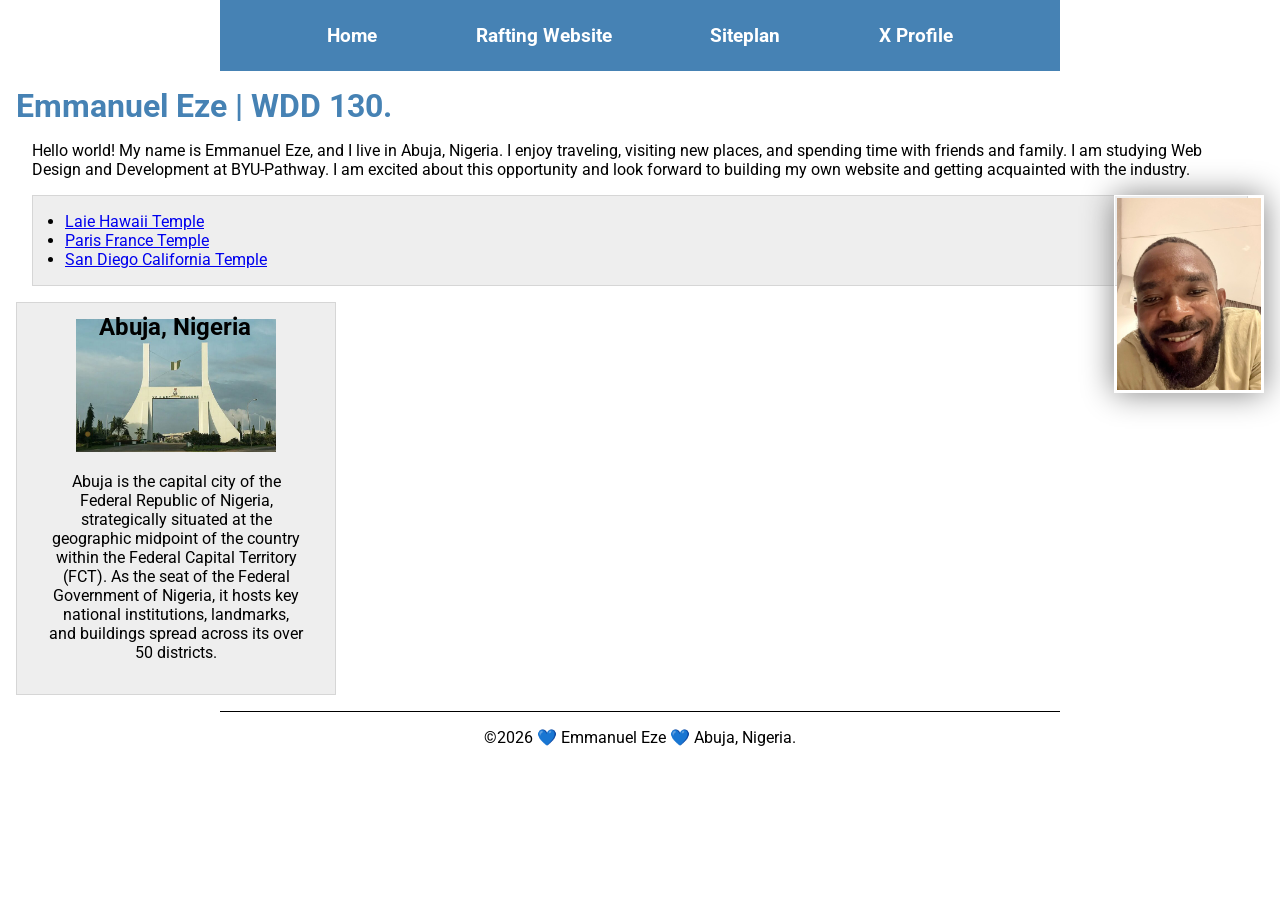
<file: index.html>
<!-- 18th March, 2026-->

<!DOCTYPE html>
<html lang="en-US">

<head>
    <meta charset="UTF-8">
    <meta name="viewport" content="width=device-width, initial-scale=1.0">
    <title>WDD 130 | Emmanuel Eze</title>
    <meta name="description"
      content="Emmanuel Eze's BYU-Idaho WDD130 course homepage showing my city">
    <meta name="author" content="Emmanuel Eze">
    <link rel="stylesheet" href="styles/styles.css">
    <link rel="preconnect" href="https://fonts.googleapis.com">
    <link rel="preconnect" href="https://fonts.gstatic.com" crossorigin>
    <link href="https://fonts.googleapis.com/css2?family=Roboto&display=swap" rel="stylesheet">
</head>

<body>
    <header>
        <nav>
            <a href="#">Home</a>
            <a href="wwr/">Rafting Website</a>
            <a href="wwr/">Siteplan</a>
            <a href="https://x.com/emmaezeokoro?lang=ar">X Profile</a>
        </nav>
    </header>
    <main>
        <h1>Emmanuel Eze | WDD 130.</h1>
        <p>Hello world! My name is Emmanuel Eze, and I live in Abuja, Nigeria. I enjoy traveling,
            visiting new
            places, and spending time with friends and family. I am studying Web Design and
            Development at
            BYU-Pathway. I am excited about this opportunity and look forward to building my own
            website and
            getting acquainted with the industry.</p>

        <img src="images/profile.jpeg" alt="Emmanuel Eze" width="200">

        <ul class="box indent">
            <li><a href="https://www.churchofjesuschrist.org/temples/details/laie-hawaii-temple?lang=eng"
                  target="_blank">Laie Hawaii Temple</a>
            </li>
            <li><a href="https://www.churchofjesuschrist.org/temples/details/paris-france-temple?lang=eng"
                  target="_blank">Paris France Temple</a></li>
            <li><a href="https://www.churchofjesuschrist.org/temples/details/san-diego-california-temple?lang=eng"
                  target="_blank">San Diego California Temple</a></li>
        </ul>
    </main>
    <aside class="box">
        <h2>Abuja, Nigeria</h2>
        <img src="images/abuja.jpg" alt="FCT, Abuja">
        <p> Abuja is the capital city of the Federal Republic of Nigeria, strategically situated at
            the
            geographic midpoint of the country within the Federal Capital Territory (FCT). As the
            seat of the
            Federal Government of Nigeria, it hosts key national institutions, landmarks, and
            buildings spread
            across its over 50 districts.</p>
    </aside>
    <footer>
        <p>&copy;2026 💙 Emmanuel Eze 💙 Abuja, Nigeria.</p>
    </footer>
</body>

</html>
</file>
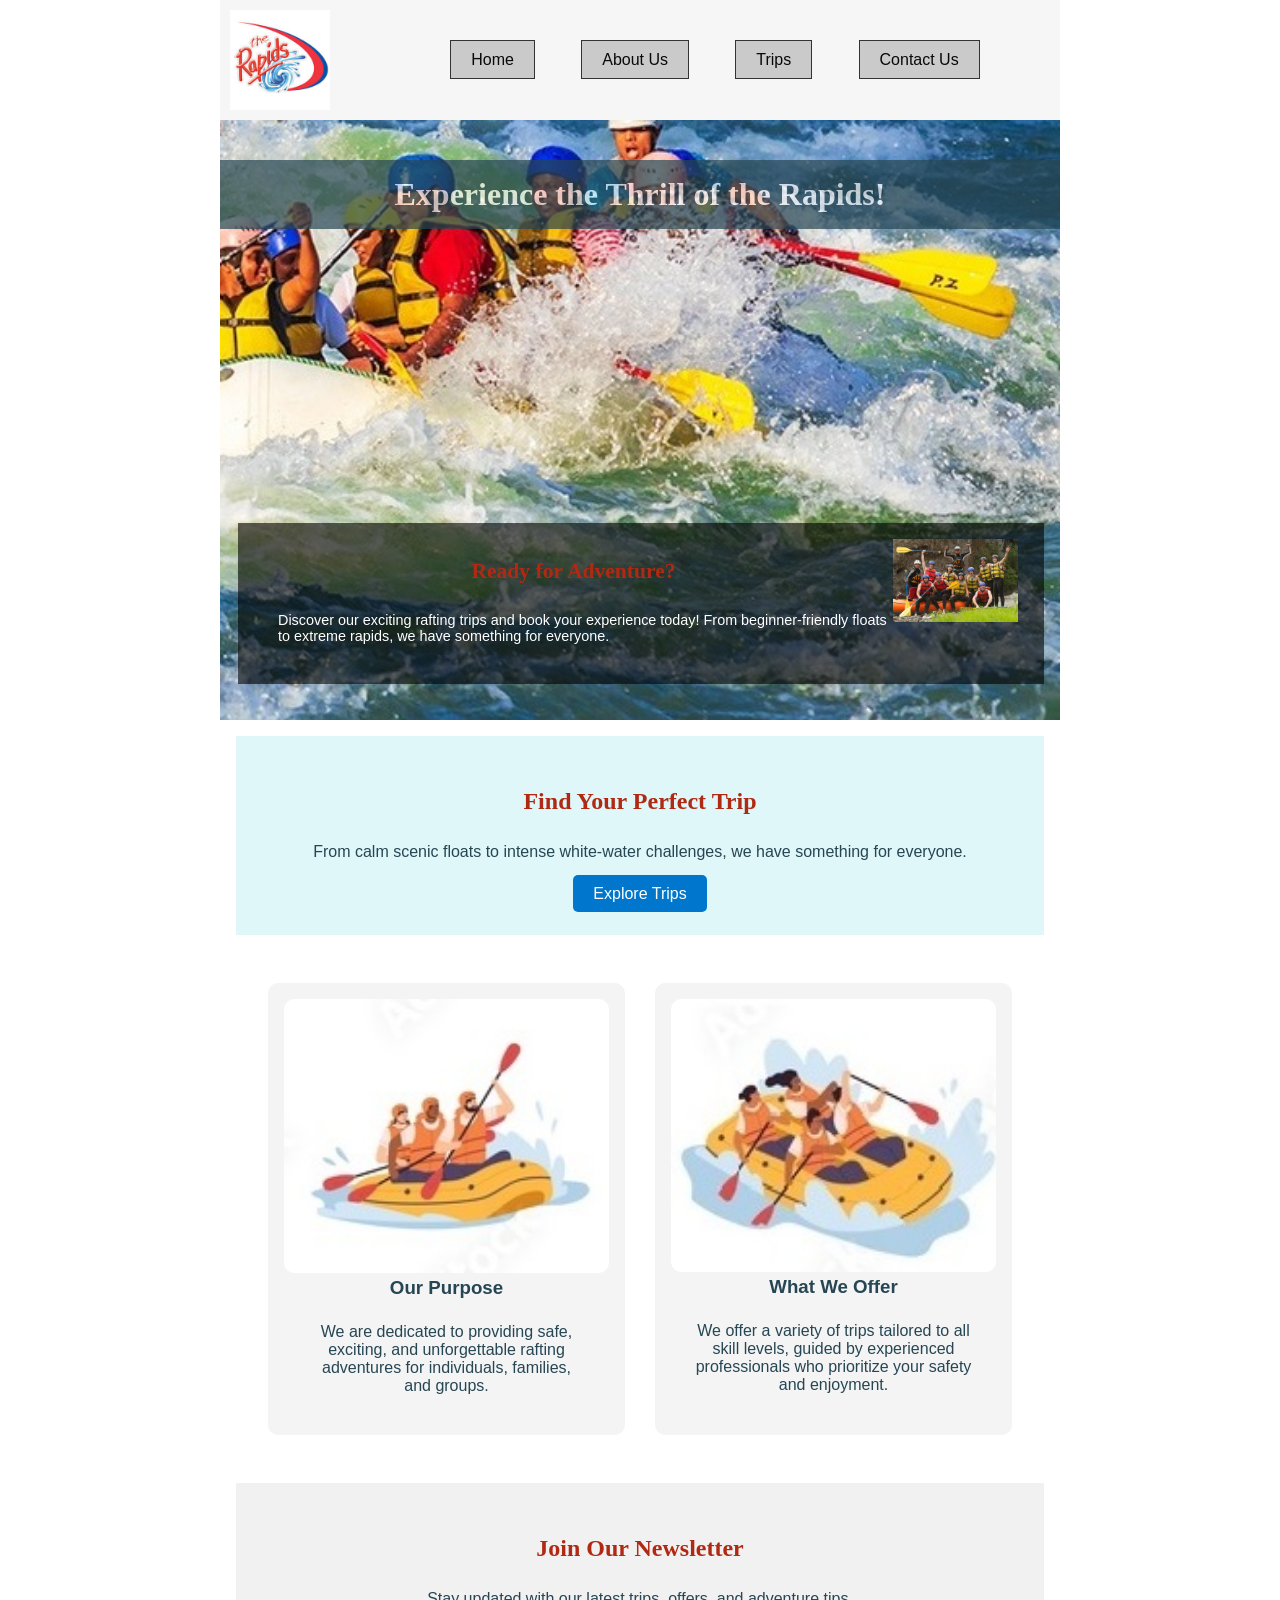
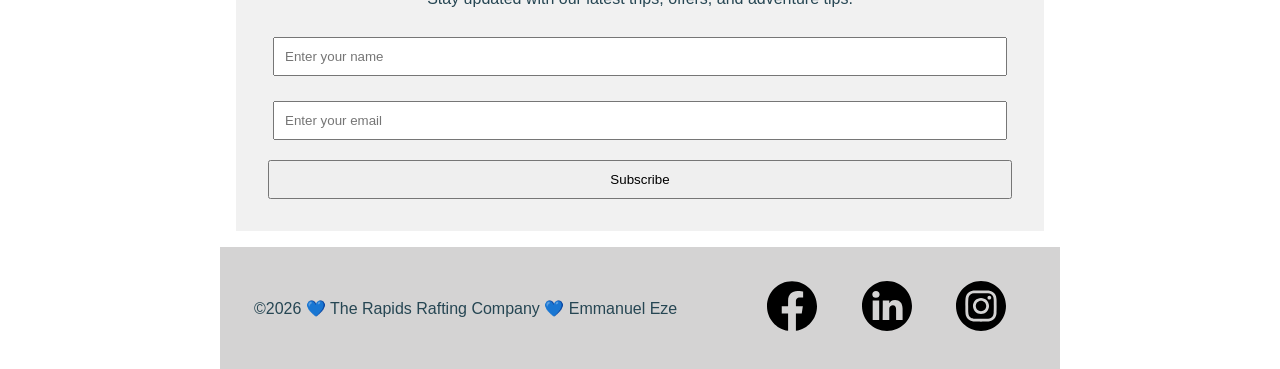
<file: wwr/index.html>
<!DOCTYPE html>
<html lang="en-US">

<head>
  <meta charset="UTF-8">
  <meta name="viewport" content="width=device-width, initial-scale=1.0">
  <title>Home | The Rapids Rafting Company</title>
  <meta name="description"
    content="Experience thrilling white water rafting adventures. Explore our exciting trips, learn about our services, and sign up for our newsletter to stay updated.">
  <meta name="author" content="Emmanuel Eze">
  <link rel="stylesheet" href="styles/rafting.css">
</head>

<body>
  <header>
    <img src="images/logo.jpg" alt="the rapids logo" width="100">
    <nav>
      <ul>
        <li><a href="index.html">Home</a></li>
        <li><a href="about.html"> About Us</a></li>
        <li><a href="trips.html">Trips</a></li>
        <li><a href="contact.html">Contact Us</a></li>
      </ul>
    </nav>
  </header>
  <main>
    <div class="hero">
      <img src="images/hero.jpg" alt="hero rafting">
      <h1>Experience the Thrill of the Rapids!</h1>
      <article>
        <img src="images/happy_client.jpg" alt="happy client">
        <h2>Ready for Adventure?</h2>
        <p>Discover our exciting rafting trips and book your experience today! From
          beginner-friendly floats to extreme rapids, we have something for everyone.</p>
      </article>
    </div>
    <section class="cta">
      <div class="cta-content">
        <h2>Find Your Perfect Trip</h2>
        <p>From calm scenic floats to intense white-water challenges, we have something for
          everyone.
        </p>
        <a href="trips.html" class="btn">Explore Trips</a>
      </div>
    </section>

    <section class="info-grid">

      <div class="grid-item">
        <img src="images/adventure2.jpg" alt="Rafting Experience">
        <h3>Our Purpose</h3>
        <p>We are dedicated to providing safe, exciting, and unforgettable rafting adventures for
          individuals, families, and groups.</p>
      </div>

      <div class="grid-item">
        <img src="images/adventure3.jpg" alt="River Adventure">
        <h3>What We Offer</h3>
        <p>We offer a variety of trips tailored to all skill levels, guided by experienced
          professionals
          who prioritize your safety and enjoyment.</p>
      </div>
    </section>
    <section class="newsletter">
      <h2>Join Our Newsletter</h2>
      <p>Stay updated with our latest trips, offers, and adventure tips.</p>
      <form>
        <input type="text" name="name" placeholder="Enter your name" required>
        <input type="email" name="email" placeholder="Enter your email" required>
        <button type="submit">Subscribe</button>
      </form>
    </section>
  </main>
  <footer>
    <p>&copy;2026 💙 The Rapids Rafting Company 💙 Emmanuel Eze</p>
    <nav class="socialmedia">
      <a href="https://www.facebook.com/">
        <img src="images/facebook.svg" alt="Facebook Icon" width="50">
      </a>
      <a href="https://www.linkedin.com/">
        <img src="images/linkedin.svg" alt="LinkedIn Icon" width="50">
      </a>
      <a href="https://www.instagram.com/">
        <img src="images/instagram.svg" alt="Instagram Icon" width="50">
      </a>
    </nav>
  </footer>
</body>

</html>
</file>
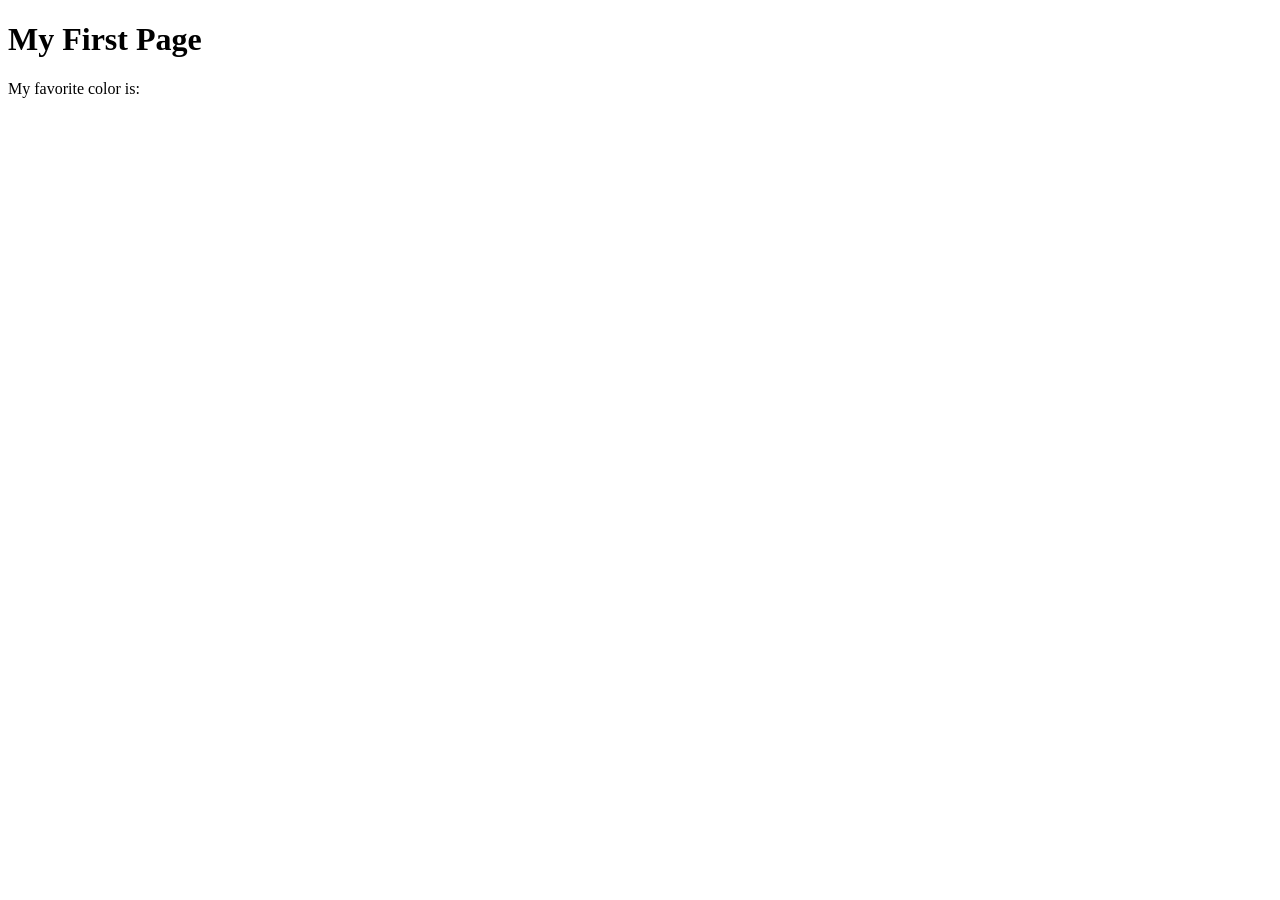
<file: week01/first-page.html>
<!DOCTYPE html>
<html lang="en">
<head>
    <meta charset="UTF-8">
    <meta name="viewport" content="width=device-width, initial-scale=1.0">
    <title>My First Page</title>
</head>
<body>
    <h1>My First Page</h1>
    <p>My favorite color is: </p>
</body>
</html>
</file>
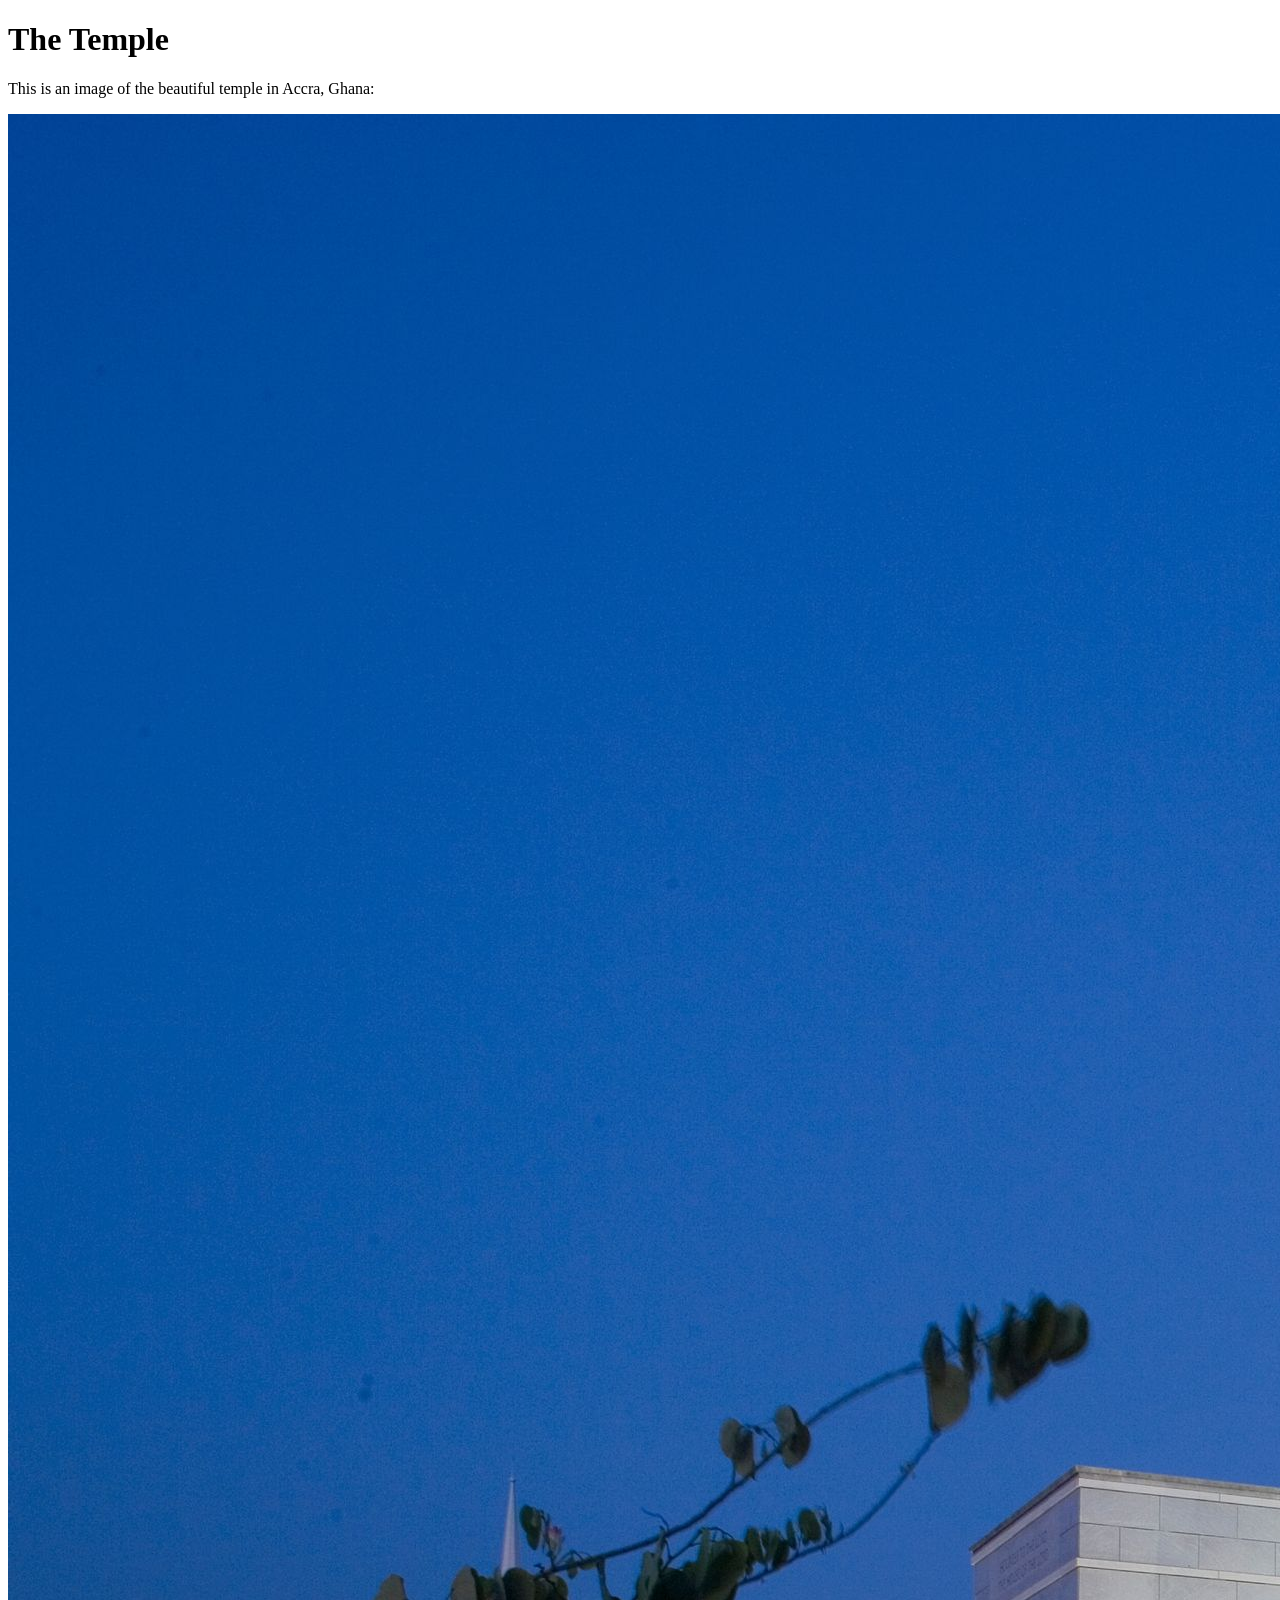
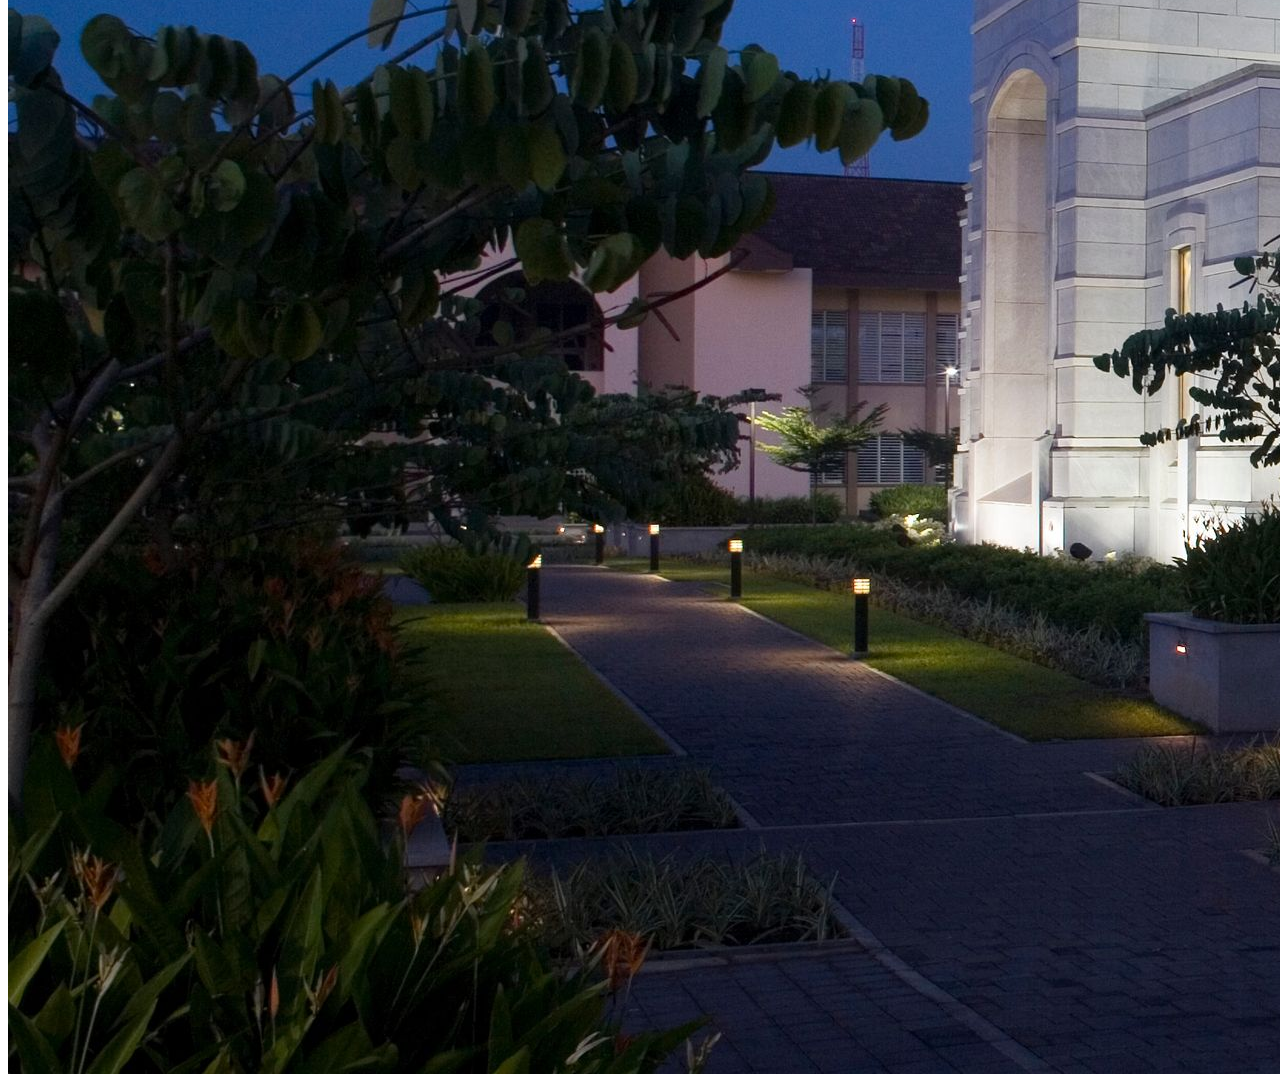
<file: week01/images.html>
<!DOCTYPE html>
<html lang="en">
<head>
    <meta charset="UTF-8">
    <meta name="viewport" content="width=device-width, initial-scale=1.0">
    <title>Temple Image</title>
</head>
<body>
    <h1>The Temple</h1>
    <p>This is an image of the beautiful temple in Accra, Ghana:</p>
    <img src="images/temple-large.jpeg" alt="The Accra Ghana Temple">
    
</body>
</html>
</file>
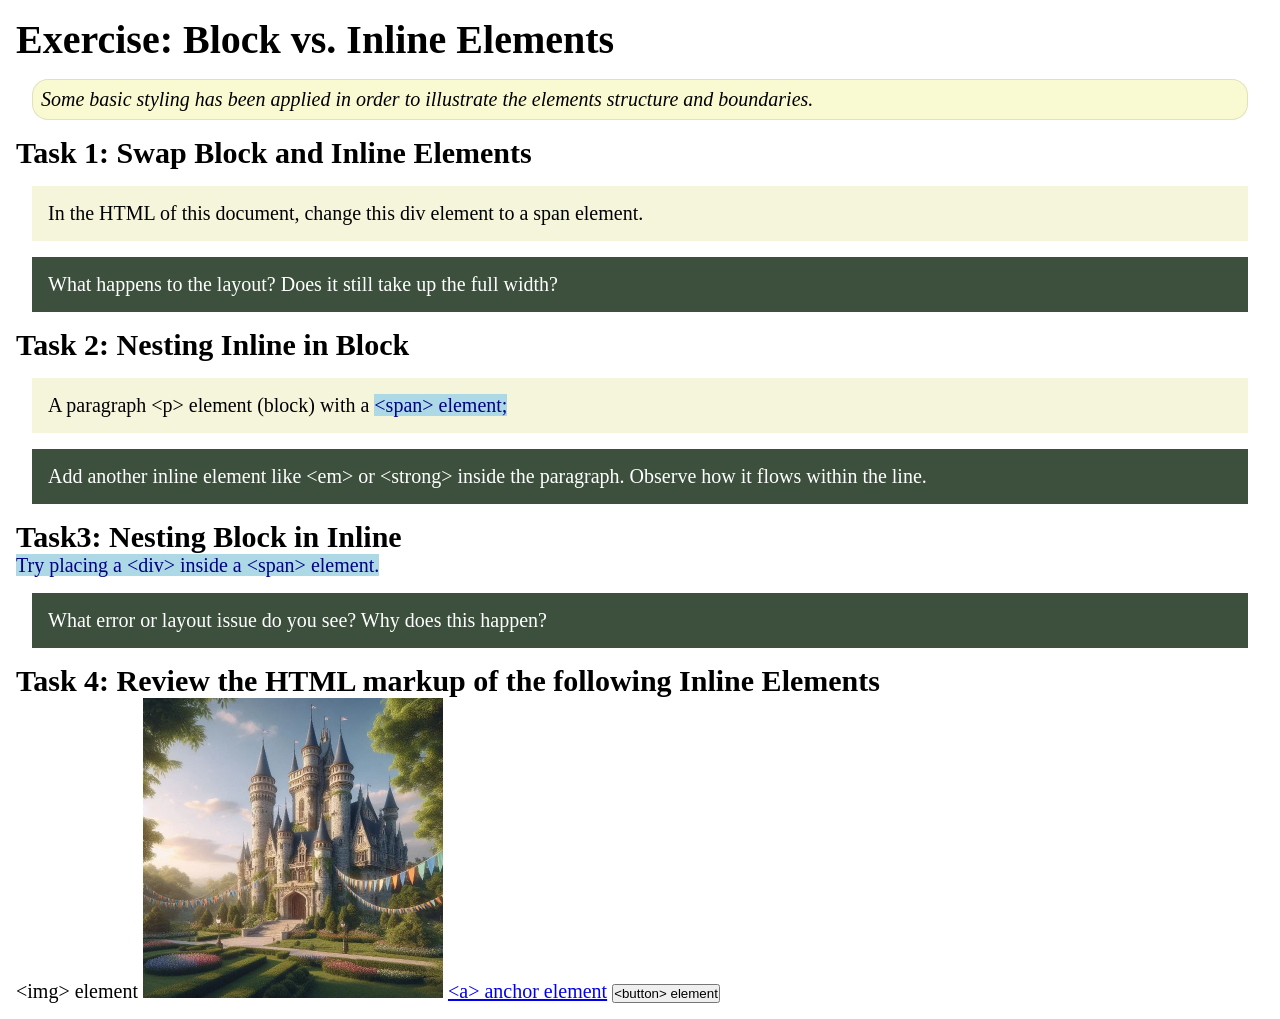
<file: week02/block-vs-inline.html>
<!DOCTYPE html>
<html lang="en">

<head>
    <meta charset="UTF-8">
    <meta name="viewport" content="width=device-width, initial-scale=1.0">
    <title>Exercise: Block vs. Inline Elements</title>
    <link rel="stylesheet" href="styles/block-vs-inline.css">
</head>

<body>
    <main>
        <h1>Exercise: Block vs. Inline Elements</h1>
        <p class="note">Some basic styling has been applied in order to illustrate the elements structure and
            boundaries.</p>

        <h2>Task 1: Swap Block and Inline Elements</h2>
        <div>In the HTML of this document, change this div element to a span element.</div>

        <p class="question">What happens to the layout? Does it still take up the full width?</p>

        <h2>Task 2: Nesting Inline in Block</h2>
        <p>A paragraph &lt;p&gt; element (block) with a <span>&lt;span&gt; element;</span></p>
        <p class="question">Add another inline element like &lt;em&gt; or &lt;strong&gt; inside the paragraph. Observe
            how it flows within the line.</p>

        <h2>Task3: Nesting Block in Inline</h2>
        <span>Try placing a &lt;div&gt; inside a &lt;span&gt; element.</span>
            <p class="question">What error or layout issue do you see? Why does this happen?</p>


            <h2>Task 4: Review the HTML markup of the following Inline Elements</h2>
        &lt;img&gt; element
        <img src="images/castle.webp" alt="placeholder image (images are inline)" width="300" height="300">
        <a href="https://churchofjesuschrist.org">&lt;a&gt; anchor element</a>
        <button type="button">&lt;button&gt; element</button>
    </main>
</body>

</html>
</file>
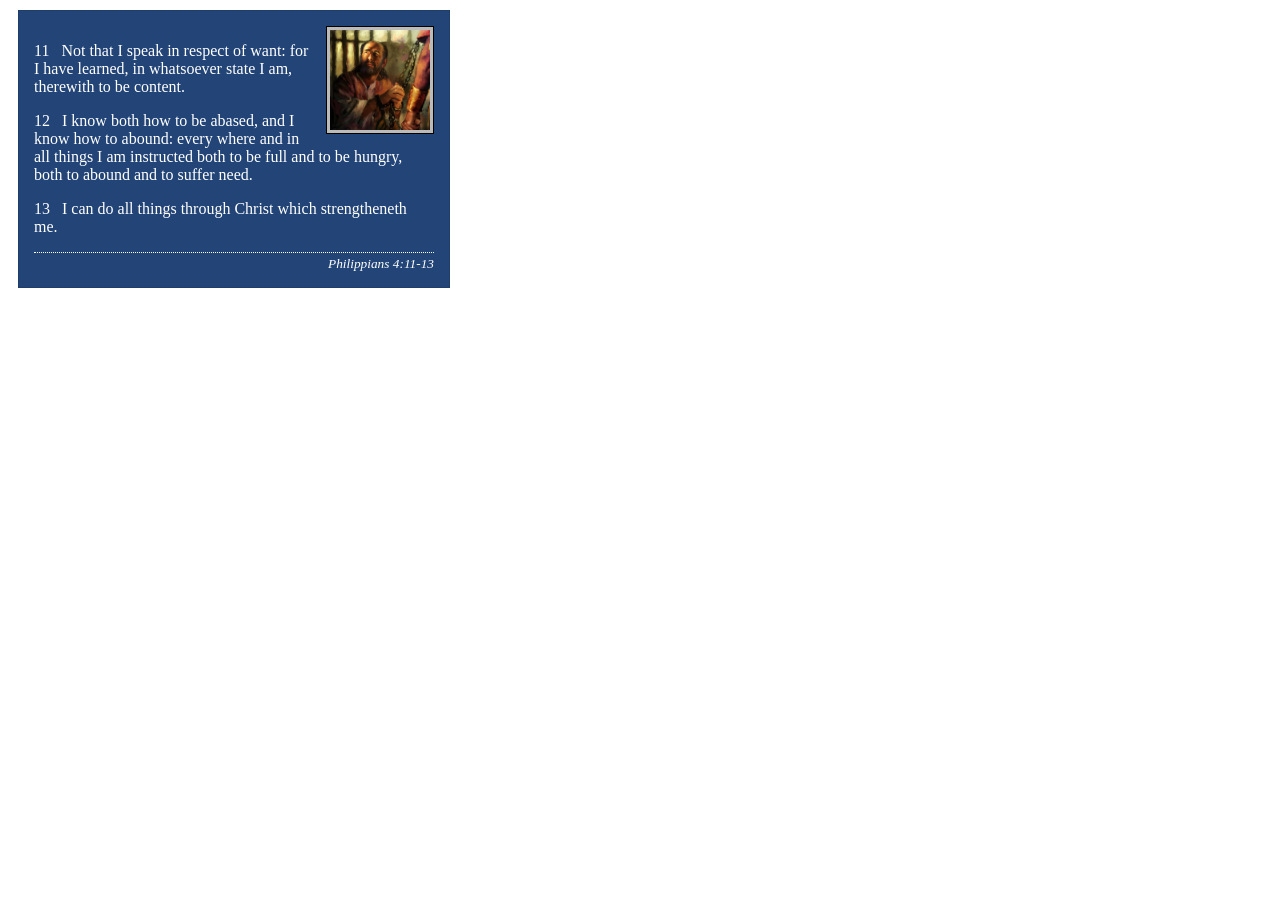
<file: week02/box-model-solution.html>
<!DOCTYPE html>
<html lang="en">
<head>
    <meta charset="UTF-8">
    <meta name="viewport" content="width=device-width, initial-scale=1.0">
    <title>Box Model Activity</title>
    <link rel="stylesheet" href="styles/box-model-solution.css">
</head>
<body>
    <main>
        <div class="callout">
            <img src="images/apostle-paul-imprisoned.webp" alt="Paul the Apostle - Imprisoned in Rome" width="200" height="200">
            <blockquote>
                <p>11 &nbsp; Not that I speak in respect of want: for I have learned, in whatsoever state I am, therewith to be content.</p>
                <p>12 &nbsp; I know both how to be abased, and I know how to abound: every where and in all things I am instructed both to be full and to be hungry, both to abound and to suffer need.</p>
                <p>13 &nbsp; I can do all things through Christ which strengtheneth me.</p>
            </blockquote>
            <cite>Philippians 4:11-13</cite>
        </div>
    </main>
</body>
</html>
</file>
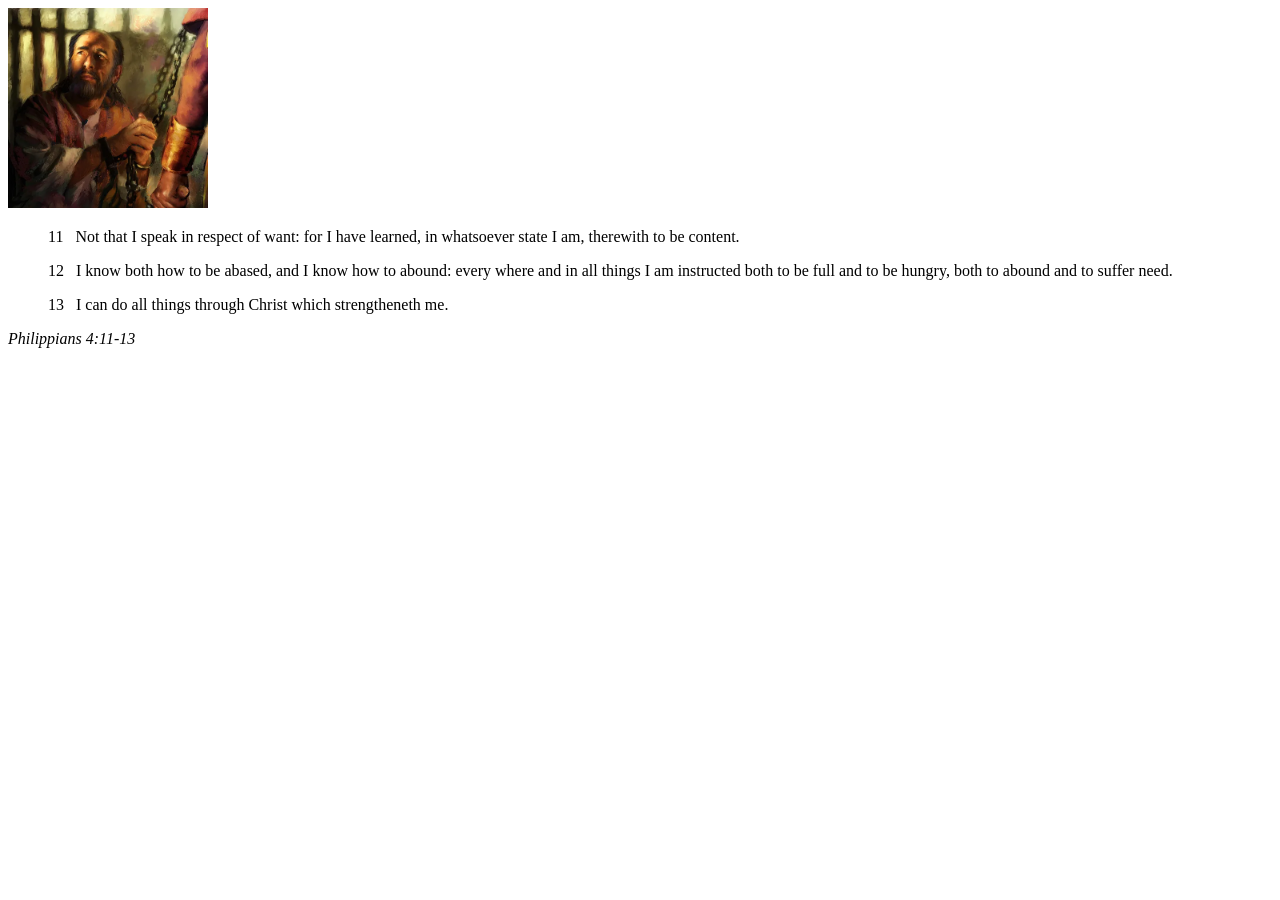
<file: week02/box-model.html>
<!DOCTYPE html>
<html lang="en">
<head>
    <meta charset="UTF-8">
    <meta name="viewport" content="width=device-width, initial-scale=1.0">
    <title>Box Model Activity</title>
</head>
<body>
    <main>
        <div class="callout">
            <img src="images/apostle-paul-imprisoned.webp" alt="Paul the Apostle - Imprisoned in Rome" width="200" height="200">
            <blockquote>
                <p>11 &nbsp; Not that I speak in respect of want: for I have learned, in whatsoever state I am, therewith to be content.</p>
                <p>12 &nbsp; I know both how to be abased, and I know how to abound: every where and in all things I am instructed both to be full and to be hungry, both to abound and to suffer need.</p>
                <p>13 &nbsp; I can do all things through Christ which strengtheneth me.</p>
            </blockquote>
            <cite>Philippians 4:11-13</cite>
        </div>
    </main>
</body>
</html>
</file>
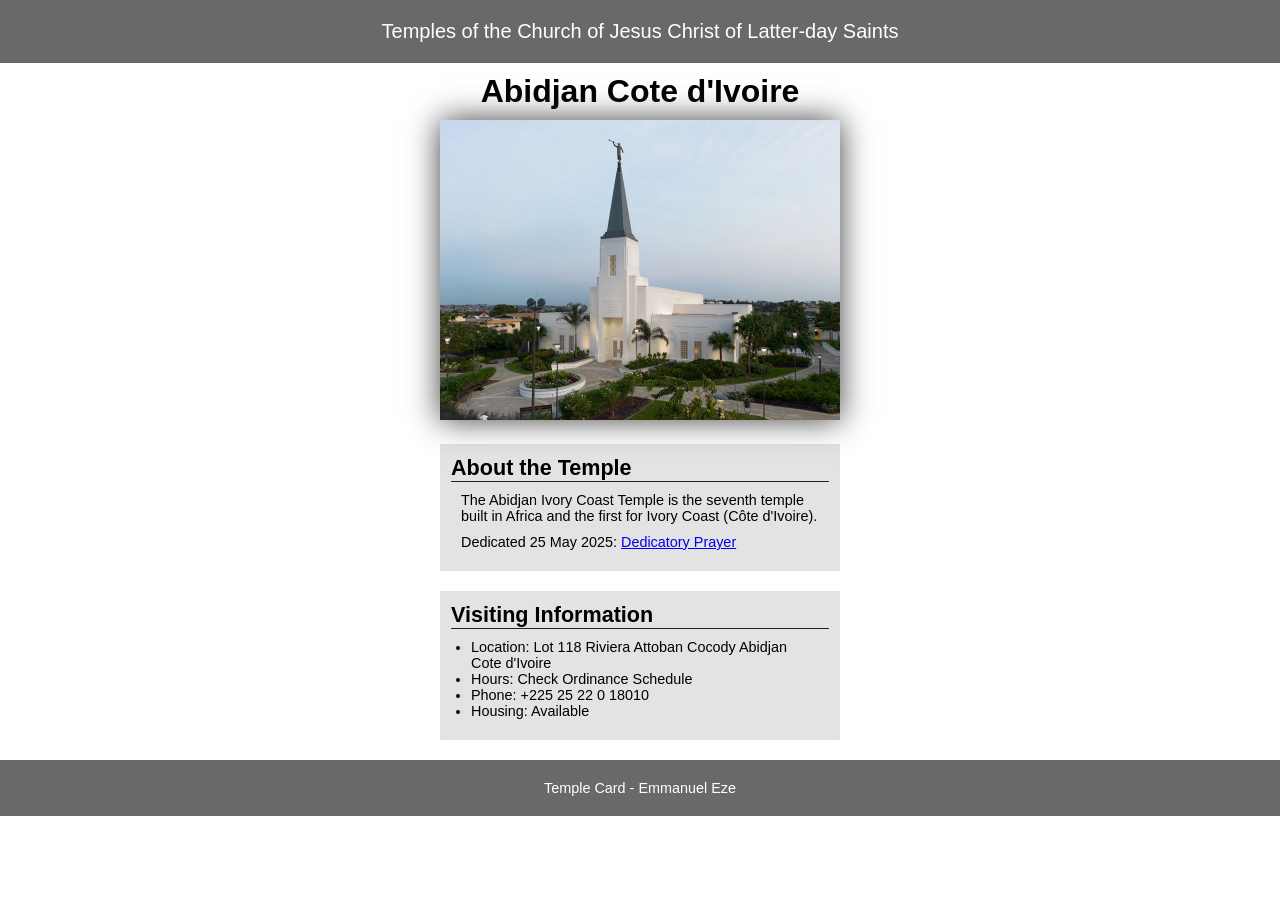
<file: week02/temple.html>
<!DOCTYPE html>
<html lang="en">

<head>
    <meta charset="UTF-8">
    <meta name="viewport" content="width=device-width, initial-scale=1.0">
    <title>Temple Card - Abidjan Cote d'Ivoire</title>
    <link rel="stylesheet" href="styles/temple.css">
</head>

<body>
    <header>
        <p>Temples of the Church of Jesus Christ of Latter-day Saints</p>
    </header>
    <main>
        <h1>Abidjan Cote d'Ivoire</h1>
        <picture>
            <img src="images/abidjan-ivory-coast.jpeg" alt="Abidjan Cote d'Ivoire Temple">
        </picture>
        <section>
            <h2>About the Temple</h2>
            <p>The Abidjan Ivory Coast Temple is the seventh temple built in Africa and the first
                for Ivory Coast (Côte
                d'Ivoire).</p>
            <p>Dedicated 25 May 2025: <a
                  href="https://www.churchofjesuschrist.org/temples/dedicatory-prayer/abidjan-ivory-coast-temple/2025-05-25?lang=eng"
                  target="_blank" rel="noopener noreferrer">Dedicatory Prayer</a></p>
        </section>
        <section>
            <h2>Visiting Information</h2>
            <ul>
                <li>Location: Lot 118 Riviera Attoban Cocody Abidjan Cote d'Ivoire</li>
                <li>Hours: Check Ordinance Schedule</li>
                <li>Phone: +225 25 22 0 18010</li>
                <li>Housing: Available</li>
            </ul>
        </section>
    </main>
    <footer>
        <p>Temple Card - Emmanuel Eze</p>
    </footer>
</body>

</html>
</file>
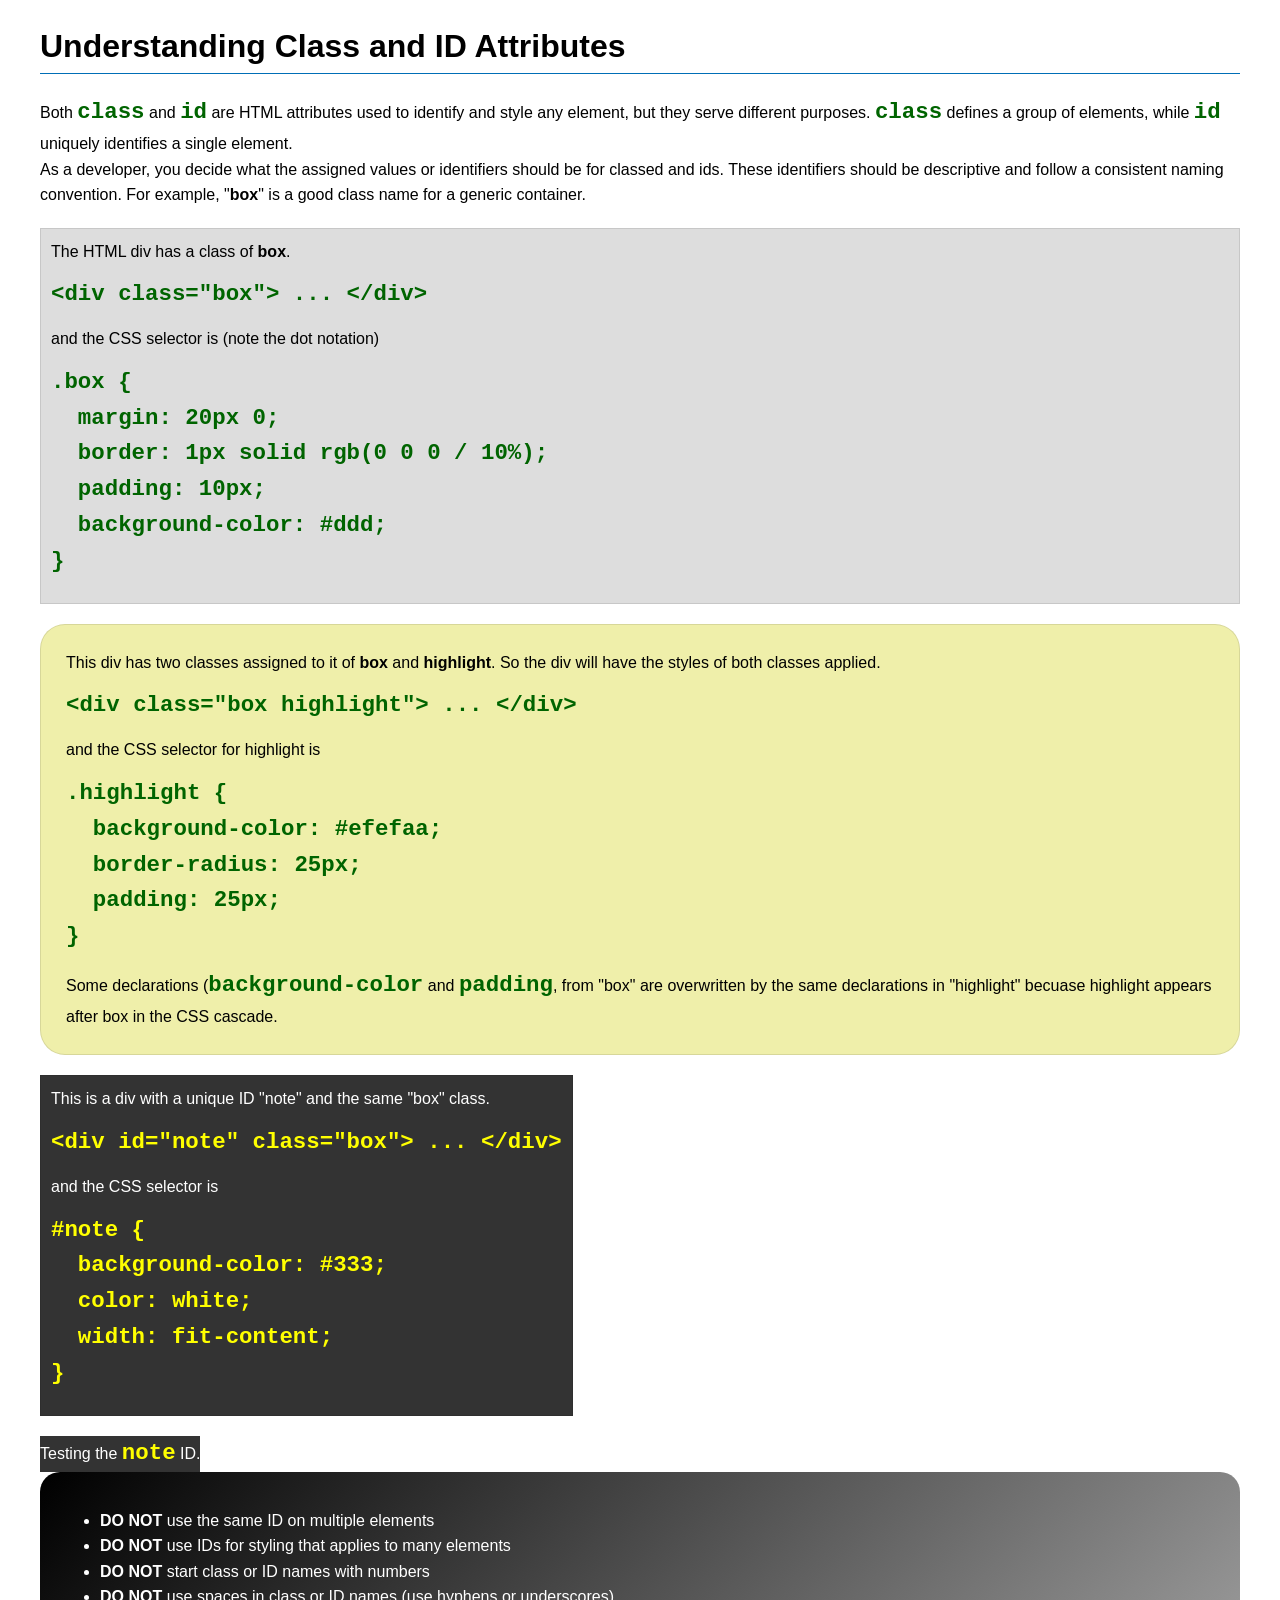
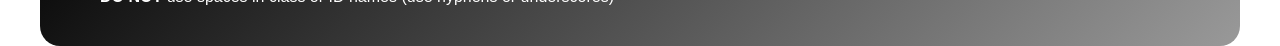
<file: week03/class-and-id.html>
<!DOCTYPE html>
<html lang="en">

<head>
    <meta charset="UTF-8">
    <meta name="viewport" content="width=device-width, initial-scale=1.0">
    <title>Class vs ID Attributes</title>
    <link rel="stylesheet" href="styles/class-and-id.css">
</head>

<body>
    <h1>Understanding Class and ID Attributes</h1>
    <p>Both <code>class</code> and <code>id</code> are HTML attributes used to identify and style any element, but they
        serve different purposes. <code>class</code> defines a group of elements, while <code>id</code> uniquely
        identifies a single element.</p>
    <p>As a developer, you decide what the assigned values or identifiers should be for classed and ids. These
        identifiers should be
        descriptive and follow a consistent naming convention. For example, "<strong>box</strong>" is a good class name
        for a generic container.</p>
    <div class="box">
        <p>The HTML div has a class of <strong>box</strong>.</p>
        <pre><code class="html">&lt;div class="box"&gt; ... &lt;/div&gt;</code></pre>
        and the CSS selector is (note the dot notation)
        <pre><code class="css">.box {
  margin: 20px 0;
  border: 1px solid rgb(0 0 0 / 10%);
  padding: 10px;
  background-color: #ddd; 
}</code></pre>
    </div>

    <div class="box highlight">
        <p>This div has two classes assigned to it of <strong>box</strong> and <strong>highlight</strong>. So the div
            will have the styles of both classes applied.</p>
        <pre><code class="html">&lt;div class="box highlight"&gt; ... &lt;/div&gt;</code></pre>
        and the CSS selector for highlight is
        <pre><code class="css">.highlight {
  background-color: #efefaa;
  border-radius: 25px;
  padding: 25px;
}</code></pre>
<p>Some declarations (<code>background-color</code> and <code>padding</code>, from "box" are overwritten by the same declarations in "highlight" becuase highlight appears after box in the CSS cascade.</p>
    </div>

    <div id="note" class="box">
        <p>This is a div with a unique ID "note" and the same "box" class.</p>
        <pre><code class="html">&lt;div id="note" class="box"&gt; ... &lt;/div&gt;</code></pre>
        and the CSS selector is
        <pre><code class="css">#note {
  background-color: #333;
  color: white;
  width: fit-content;
}</code></pre>
    </div>

    <div id="note">
        <p>Testing the <code>note</code> ID.</p>
    </div>

    <section id="best-practice">
        <ul>
            <li><strong>DO NOT</strong> use the same ID on multiple elements</li>
            <li><strong>DO NOT</strong> use IDs for styling that applies to many elements</li>
            <li><strong>DO NOT</strong> start class or ID names with numbers</li>
            <li><strong>DO NOT</strong> use spaces in class or ID names (use hyphens or underscores)</li>
        </ul>
    </section>




</body>

</html>
</file>
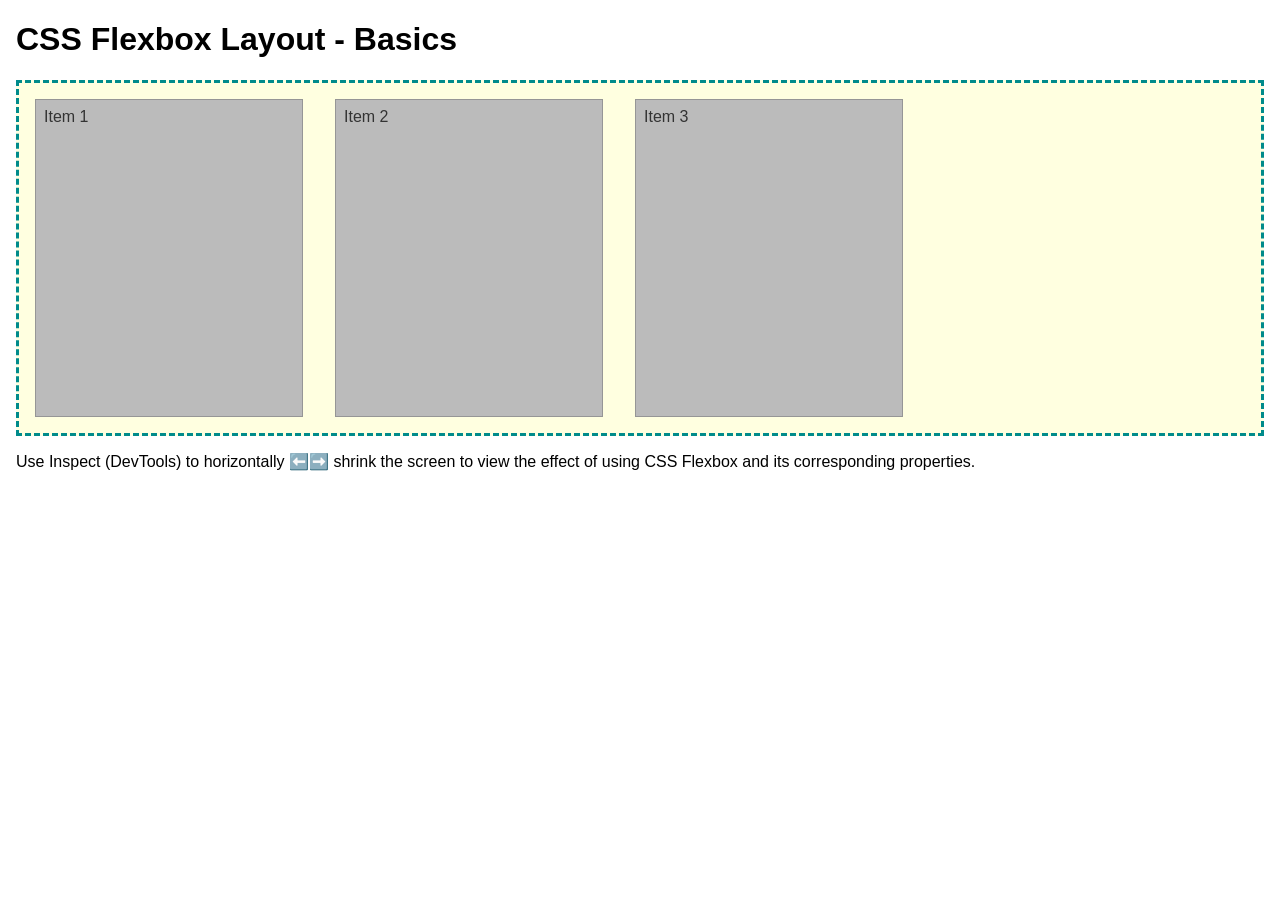
<file: week04/flexbox-layout.html>
<!DOCTYPE html>
<html lang="en">
<head>
    <meta charset="UTF-8">
    <meta name="viewport" content="width=device-width, initial-scale=1.0">
    <title>CSS Flexbox Layout - Basics</title>
    <link rel="stylesheet" href="styles/flexbox.css">
</head>
<body>
    <main>
        <h1>CSS Flexbox Layout - Basics</h1>
        <div class="flex-container">
            <div class="flex-item item1">Item 1</div>
            <div class="flex-item item2">Item 2</div>
            <div class="flex-item item3">Item 3</div>
        </div>
        <p>Use Inspect (DevTools) to horizontally ⬅️➡️ shrink the screen to view the effect of using CSS Flexbox and its corresponding properties.</p>
    </main>
</body>
</html>
</file>
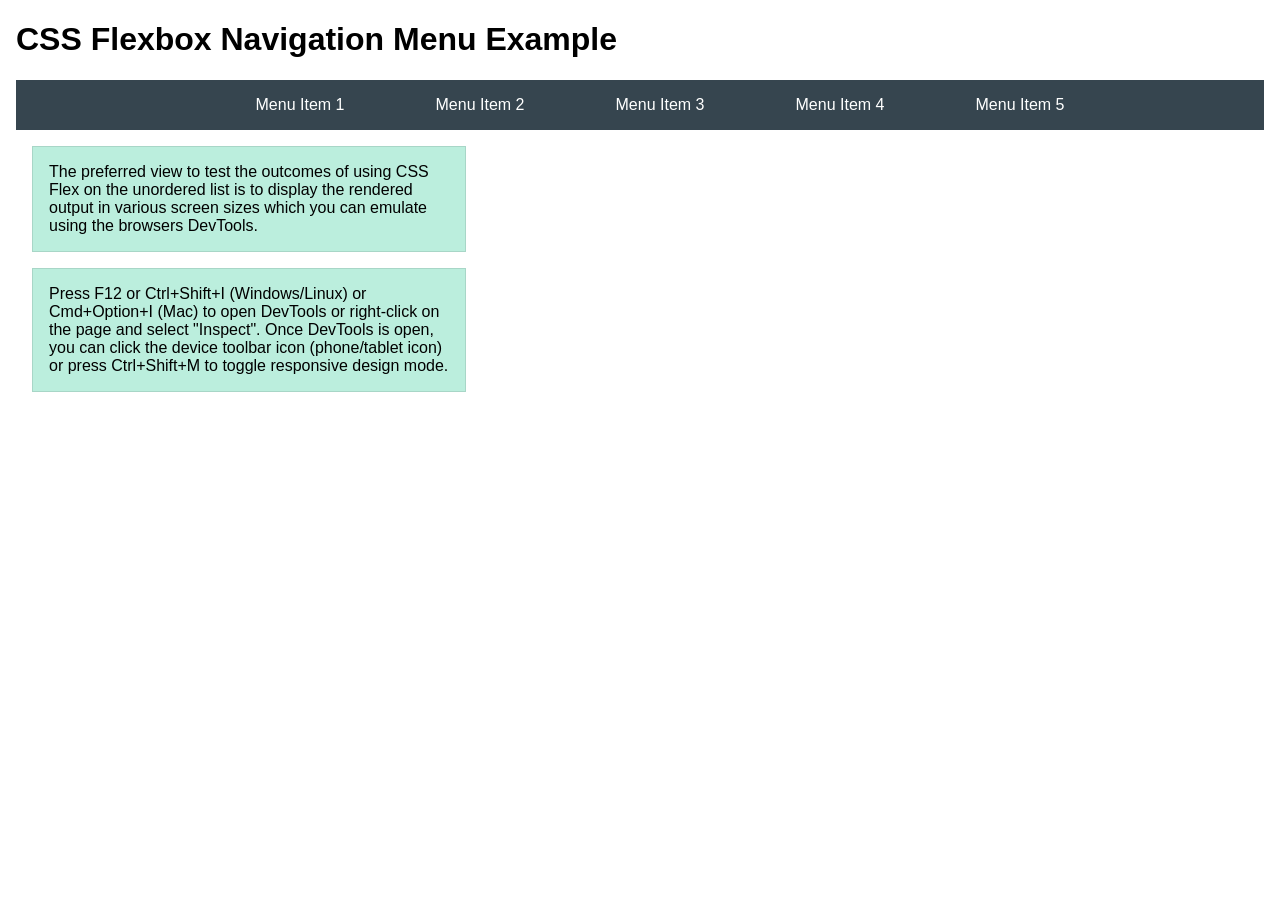
<file: week04/flexbox-menu.html>
<!DOCTYPE html>
<html lang="en">
<head>
    <meta charset="UTF-8">
    <meta name="viewport" content="width=device-width, initial-scale=1.0">
    <title>CSS Flexbox - Navigation Menu</title>
    <link rel="stylesheet" href="styles/flexbox-menu.css">
</head>
<body>
    <main>
        <h1>CSS Flexbox Navigation Menu Example</h1>
        <nav>
            <ul>
                <li><a href="#">Menu Item 1</a></li>
                <li><a href="#">Menu Item 2</a></li>
                <li><a href="#">Menu Item 3</a></li>
                <li><a href="#">Menu Item 4</a></li>
                <li><a href="#">Menu Item 5</a></li>
            </ul>
        </nav>
        <p>The preferred view to test the outcomes of using CSS Flex on the unordered list is to display the rendered output in various screen sizes which you can emulate using the browsers DevTools.</p>

        <p>Press F12 or Ctrl+Shift+I (Windows/Linux) or Cmd+Option+I (Mac) to open DevTools or right-click on the page and select "Inspect". Once DevTools is open, you can click the device toolbar icon (phone/tablet icon) or press Ctrl+Shift+M to toggle responsive design mode.</p>

                      
        
    </main>
</body>
</html>
</file>
<file: styles/styles.css>
* {
    margin: 0;
    padding: 0;
    box-sizing: border-box;
}

header,
footer {
    max-width: 840px;
    margin: 0 auto;
}

body {
    font-size: 16px;
    font-family: Roboto, Arial, sans-serif;
}

.grid {
    display: grid;
    align-items: center;
}

main {
    grid-column: 2/3;
    margin: 1rem;
}

nav {
    background-color: steelblue;
    padding: 1rem;
    display: flex;
    justify-content: space-evenly;
    align-items: center;
}

nav a {
    display: block;
    padding: 0.5rem;
    text-decoration: none;
    font-size: 1.2rem;
    font-weight: 700;
    color: #fff;
}

h1 {
    color: steelblue;
}

aside {
    width: 20em;
    margin: 1em;
    border: 1px solid rgba(0, 0, 0, 0.2);
    padding: 1em;
    background-color: #eee;
    color: #333;
    text-align: center;
    position: relative;
    grid-column: 1/2;
    grid-row: 1/2;
}

aside img {
    width: 200px;
    height: auto;
}

aside h2 {
    position: absolute;
    top: 10px;
    left: 82px;
}

main img {
    width: 150px;
    height: auto;
    border: 1px solid rgb(255, 255, 255);
    padding: 2px;
    box-shadow: 0 0 30px gray;
    float: right;
    margin: 0 0 1rem 1rem;
}

p {
    margin: 1rem;
}

footer {
    margin-top: 15px;
    border-top: 1px solid #000;
    text-align: center;
}

/* Class Selectors */
.box {
    margin: 1rem;
    border: 1px solid rgba(0, 0, 0, .1);
    padding: 1rem;
    background-color: #eee;
    color: #000;
}

.indent {
    padding-left: 2rem;
}
</file>
<file: wwr/styles/rafting.css>
* {
    margin: 0;
    padding: 0;
    box-sizing: border-box;
}

:root {
    --primary-color: #b02912;
    --accent1-color: #264653;
    --heading-font: "Times New Roman", "Georgia", serif;
    --body-font: Arial, Helvetica, sans-serif;
}

body {
    font-family: var(--body-font);
    color: var(--accent1-color);
}

header {
    display: grid;
    grid-template-columns: 150px 1fr;
    align-items: center;
    background-color: #f6f6f6;
    padding: 10px;
}

header,
main,
footer {
    width: 840px;
    margin: 0 auto;
}

h1,
h2 {
    font-family: var(--heading-font);
    color: var(--primary-color);
}

nav ul {
    display: flex;
    justify-content: space-evenly;
    list-style: none;
}

nav a {
    text-decoration: none;
    color: #090909;
    padding: 10px 20px;
    background-color: #cbcaca;
    border: 1px solid #333;
}

.history {
    display: grid;
    grid-template-columns: 1fr 200px 1fr;
    gap: 20px;
    align-items: center;
    width: 100%;
}

nav,
p,
section,
article {
    margin: 16px;
    padding: 8px;
}

.socialmedia a {
    text-decoration: none;
    border: none;
    background: none;
}

.hero {
    position: relative;
}

.hero img {
    display: block;
    width: 100%;
    height: auto;
}

.hero h1 {
    position: absolute;
    top: 20px;
    width: 100%;
    padding: 16px;
    text-align: center;
    opacity: 0.7;
    background-color: var(--accent1-color);
    color: #fff;
}

.hero article {
    position: absolute;
    bottom: 20px;
    left: 2px;
    background-color: #00000099;
    color: #ffffff;
    padding: 16px;
    max-width: 100%;
    font-size: 0.9rem;
}

.hero article img {
    float: right;
    width: 125px;
    margin-right: 10px;
}

.adventure h2,
.history h2 {
    background-color: var(--accent1-color);
    color: #ffffff;
    padding: 10px;
    text-align: center;
    font-size: 1.4rem;
}

.adventure {
    display: grid;
    grid-template-columns: repeat(5, 1fr);
    gap: 15px;
    text-align: center;
    align-items: center;
}

.adventure figure {
    margin: 0;
}

.adventure img {
    width: 100%;
    max-width: 120px;
}

.adventures h2 {
    text-align: center;
    margin-bottom: 20px;
}

footer {
    display: flex;
    justify-content: space-between;
    align-items: center;
    background-color: #d4d3d3;
    padding: 10px;
}

h1 {
    font-family: var(--heading-font);
    color: var(--primary-color);
    text-align: center;
    margin: 20px 0;
}

h2 {
    font-family: var(--heading-font);
    color: var(--primary-color);
    text-align: center;
    margin: 20px 0;
}

.company-info {
    text-align: center;
    margin: 20px;
}

.contact-grid {
    display: grid;
    grid-template-columns: 1fr 1fr;
    gap: 20px;
    margin: 20px;
}

.team {
    text-align: center;
    margin: 30px 0;
}

.team-members {
    display: flex;
    justify-content: space-around;
}

.team-members img {
    width: 150px;
}

.map iframe {
    width: 100%;
    height: 300px;
    border: 0;
}

form {
    display: flex;
    flex-direction: column;
    gap: 15px;
}

textarea {
    height: 100px;
}

.radio-option {
    display: flex;
    align-items: center;
    gap: 8px;
}

.checkbox-group {
    display: flex;
    align-items: center;
    gap: 8px;
}

form label {
    font-weight: bold;
}

fieldset {
    border: 1px solid #ccc;
    padding: 15px;
}

legend {
    font-weight: bold;
}

.newsletter {
    text-align: center;
    padding: 2rem;
    background: #f1f1f1;
}

.newsletter input {
    padding: 10px;
    margin: 5px;
}

.newsletter button {
    padding: 10px 20px;
}

.trips-grid {
    display: grid;
    grid-template-columns: repeat(3, 1fr);
    gap: 20px;
    padding: 2rem;
}

.trip-card {
    background: #f4f4f4;
    padding: 1rem;
    text-align: center;
    border-radius: 10px;
}

.trip-card img {
    width: 100%;
    border-radius: 10px;
}

.trip-table-section {
    padding: 2rem;
    text-align: center;
}

table {
    width: 80%;
    margin: auto;
    border-collapse: collapse;
}

table,
th,
td {
    border: 1px solid #ccc;
}

th,
td {
    padding: 10px;
}

th {
    background: #004d66;
    color: white;
}

.cta {
    background: #e0f7fa;
    padding: 2rem;
    text-align: center;
}

.btn {
    background: #0077cc;
    color: white;
    padding: 10px 20px;
    text-decoration: none;
    border-radius: 5px;
}

.info-grid {
    display: grid;
    grid-template-columns: repeat(2, 1fr);
    gap: 30px;
    padding: 2rem;
}

.grid-item {
    background: #f4f4f4;
    padding: 1rem;
    border-radius: 10px;
    text-align: center;
}

.grid-item img {
    width: 100%;
    border-radius: 10px;
}
</file>
<file: week02/styles/block-vs-inline.css>
* {
    margin: 0;
    padding: 0;
}

body {
    font-size: 20px;
    margin: 1rem;
}

p,
div {
    background-color: beige;
    margin: 1rem;
    padding: 1rem;
}

span {
    color: navy;
    background-color: lightblue;
}

code {
    margin: 0;
    padding: 0;
    color: green;
    font-size: 1.2rem;
}

.note {
    font-style: italic;
    background-color: lightgoldenrodyellow;
    border-radius: 1rem;
    border: 1px solid rgb(0 0 0 / 10%);
    margin: 1rem;
    padding: .5rem;
}

.question {
    background-color: #3d503d;
    color: #fff;
}
</file>
<file: week02/styles/box-model-solution.css>
.callout {
    max-width: 400px;
    margin: 10px;
    border: 1px solid rgba(0, 0, 0, .1);
    padding: 15px;
    background-color: #247;
    color: #fff;
}

.callout img {
    float: right;
    margin: 0 0 10px 15px;
    border: 1px solid #000;
    padding: 3px;
    background-color: #bbb;
    width: 100px;
    height: auto;

}

blockquote {
    margin: 0;
}

cite {
    display: block;
    border-top: 1px dotted #fff;
    padding-top: 3px;
    text-align: right;
    font-size: smaller;
}
</file>
<file: week02/styles/temple.css>
* {
    margin: 0;
    padding: 0;
    font-family: Arial, sans-serif;
}

header,
footer {
    background-color: dimgrey;
    color: white;
    text-align: center;
    padding: 20px;
    font-size: 20px;
}

main {
    width: 400px;
    margin: 0 auto;
}

h1 {
    margin: 10px;
    text-align: center;
}

h2 {
    border-bottom: 1px solid #222;
}

img {
    width: 100%;
    height: auto;
    box-shadow: 0 0 30px #3f3f3f
}

section {
    border: 1px solid #e2e2e2;
    margin: 20px 0;
    padding: 10px;
    background-color: #e3e3e3;
    font-size: .9rem;
}

ul {
    margin: 10px 20px;
}

section p {
    margin: 10px;
}

footer {
    font-size: .9rem;
}
</file>
<file: week03/styles/class-and-id.css>
body {
    font-family: Arial, sans-serif;
    line-height: 1.6;
    margin: 0;
    padding: 0 40px;
}

h1 {
    border-bottom: 1px solid rgb(0 110 182);
    padding-bottom: 0;
}



p {
    margin: 0;
}

code {
    color: darkgreen;
    font-weight: 700;
    font-size: 1.4rem;
}

/* Class examples - can be reused */

.box {
    margin: 20px 0;
    border: 1px solid rgb(0 0 0 / 10%);
    padding: 10px;
    background-color: #ddd; /* this is shorthand for #dddddd */
}

.highlight {
    background-color: #efefaa;
    border-radius: 25px;
    padding: 25px;
}

/* ID examples - should be unique */

#note {
    background-color: #333;
    color: white;
    width: fit-content;
}

#note code {
    color: yellow;
}

#best-practice {
    background: linear-gradient(135deg, #000 0%, #999 100%);
    color: white;
    border-radius: 20px;
    padding: 20px
}
</file>
<file: week04/styles/flexbox.css>
body {
    font-family: Helvetica, Arial, sans-serif;
    margin: 1rem;
}

.flex-container {
    border: 3px dashed darkcyan;
    background-color: lightyellow;
    display: flex;
    flex-wrap: wrap;
}

.flex-item {
    width: 250px;
    margin: 1rem;
    border: 1px solid rgb(0 0 0 / 20%);
    padding: 0.5rem;
    background-color: #bbb;
    color: #333;
}

.item1 {
    min-height: 100px;
}

.item2 {
    min-height: 200px;
}

.item3 {
    min-height: 300px;
}
</file>
<file: week04/styles/flexbox-menu.css>
body {
    font-family: Helvetica, Arial, sans-serif;
    margin: 1rem;
}

nav {
    background-color: #36454f;
}

nav ul {
    list-style-type: none;
    display: flex;
    flex-wrap: wrap;
    max-width: 900px;
    margin: 0 auto;
    justify-content: space-around;
    align-items: center;
}

nav a {
    display: block;
    color: #fff;
    text-align: center;
    padding: 1rem;
    text-decoration: none;
}

p {
    margin: 1rem;
    border: 1px solid rgb(0 0 0 / 10%);
    padding: 1rem;
    background-color: #bed;
    max-width: 400px;
}

#devtools-btn {
    background-color: #36454f;
    color: white;
    border: none;
    padding: 12px 24px;
    margin: 1rem;
    font-size: 16px;
    font-family: Helvetica, Arial, sans-serif;
    border-radius: 4px;
    cursor: pointer;
    transition: background-color 0.3s ease;
}

#devtools-btn:hover {
    background-color: #4a5a6a;
}

#devtools-btn:active {
    background-color: #2a3a4a;
}
</file>
